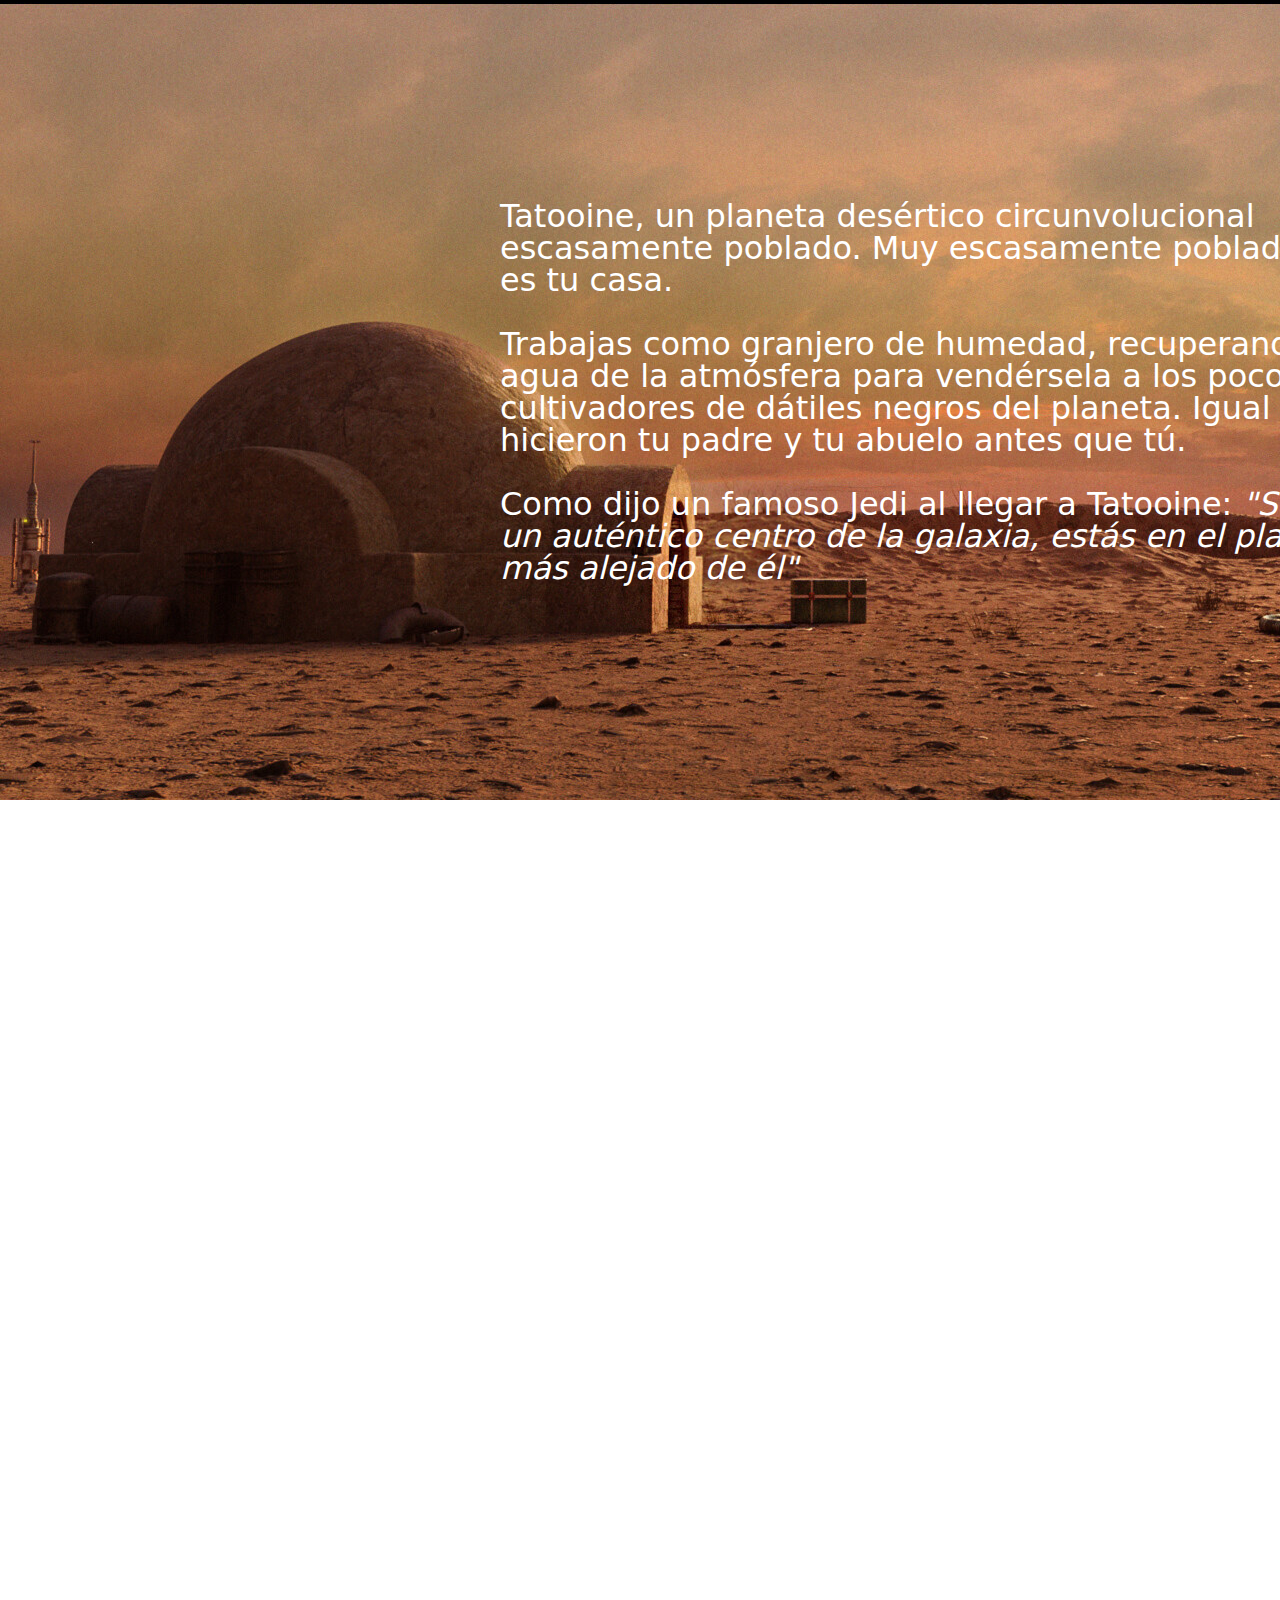
<file: index.html>
<!DOCTYPE html>
<html lang=es>

<head>
	<meta charset=utf-8 />
	<meta name=viewport content='width=device-width, initial-scale=1' />
	<meta name=author content='Miguel Jaque <mjaque@migueljaque.com>' />
	<link rel=icon type=image/x-icon href=img/logo.png />
	<title>Sistemas Operativos</title>

	<link rel=stylesheet href=css/reset.css />
	<link rel=stylesheet href=css/estilos.css />
</head>

<body>
	<div id=juego >
		<div></div>
		<div></div>
	</div>
	<script type=module src=js/juego.js></script>
</body>
</html>
</file>
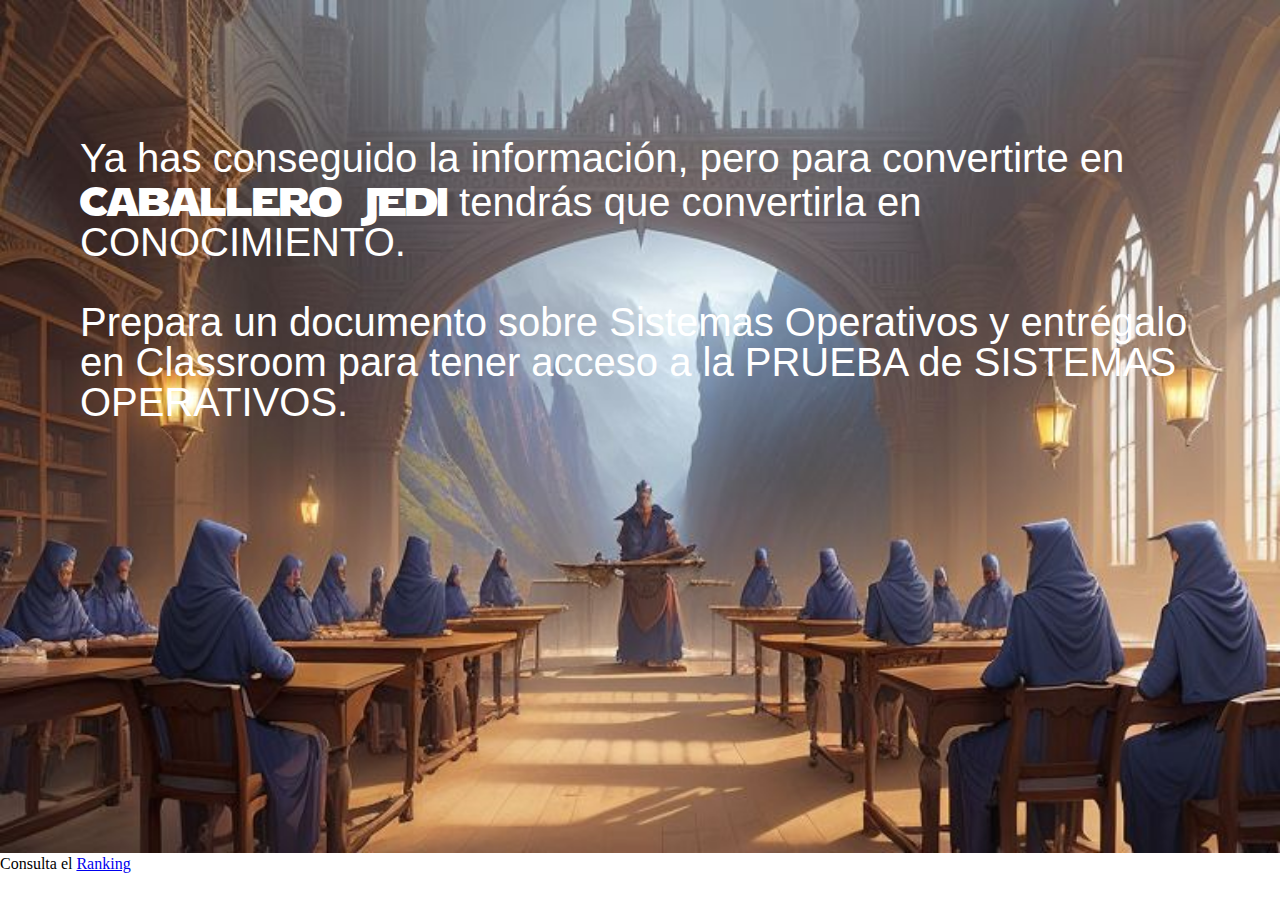
<file: fin.html>
<!DOCTYPE html>
<html lang=es>

<head>
	<meta charset=utf-8 />
	<meta name=viewport content='width=device-width, initial-scale=1' />
	<meta name=author content='Miguel Jaque <mjaque@migueljaque.com>' />
	<link rel=icon type=image/x-icon href=img/logo.png />
	<title>Point&Click</title>

	<link rel=stylesheet href=css/reset.css />
	<style>
		strong{
			font-family: starjedi, arial;
		}
		body > img{
			width: 100%;
		}
@font-face{
	font-family: starjedi;
  src: url(./css/starjedi.ttf);
}
		p:nth-of-type(1){
			color: white;
			font-size: 2.5rem;
			position: absolute;
			top: 10%;
			margin: 3rem 5rem;
			font-family: arial;
		}
		p:nth-of-type(2){
		}
	</style>
</head>

<body>
	<img src=img/clase1.jpeg />
	<p>Ya has conseguido la información, pero para convertirte en <strong>Caballero Jedi</strong> tendrás que convertirla en CONOCIMIENTO.</br></br>
	Prepara un documento sobre Sistemas Operativos y entrégalo en Classroom para tener acceso a la PRUEBA de SISTEMAS OPERATIVOS.</p>
	<p>Consulta el <a href=ranking.html>Ranking</a></p>
</body>
</html>
</file>
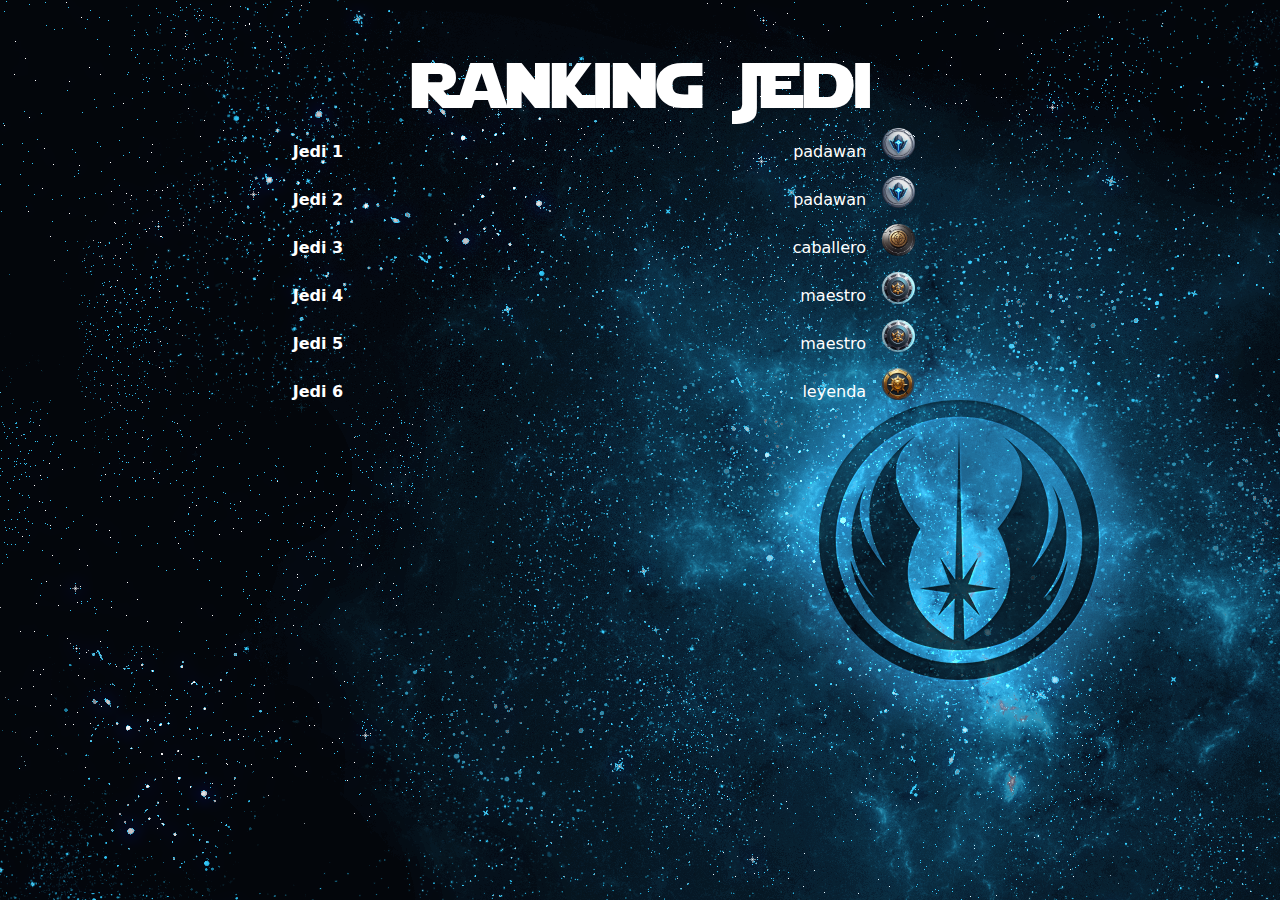
<file: ranking.html>
<!DOCTYPE html>
<html lang=es>

<head>
	<meta charset=utf-8 />
	<meta name=viewport content='width=device-width, initial-scale=1' />
	<meta name=author content='Miguel Jaque <mjaque@migueljaque.com>' />
	<link rel=icon type=image/x-icon href=img/logo.png />
	<title>Point&Click</title>

	<link rel=stylesheet href=css/reset.css />
	<link rel=stylesheet href=css/ranking.css />
</head>

<body>
	<h1>Ranking Jedi</h1>
	<script type=module src=js/ranking.js></script>
</body>
</html>
</file>
